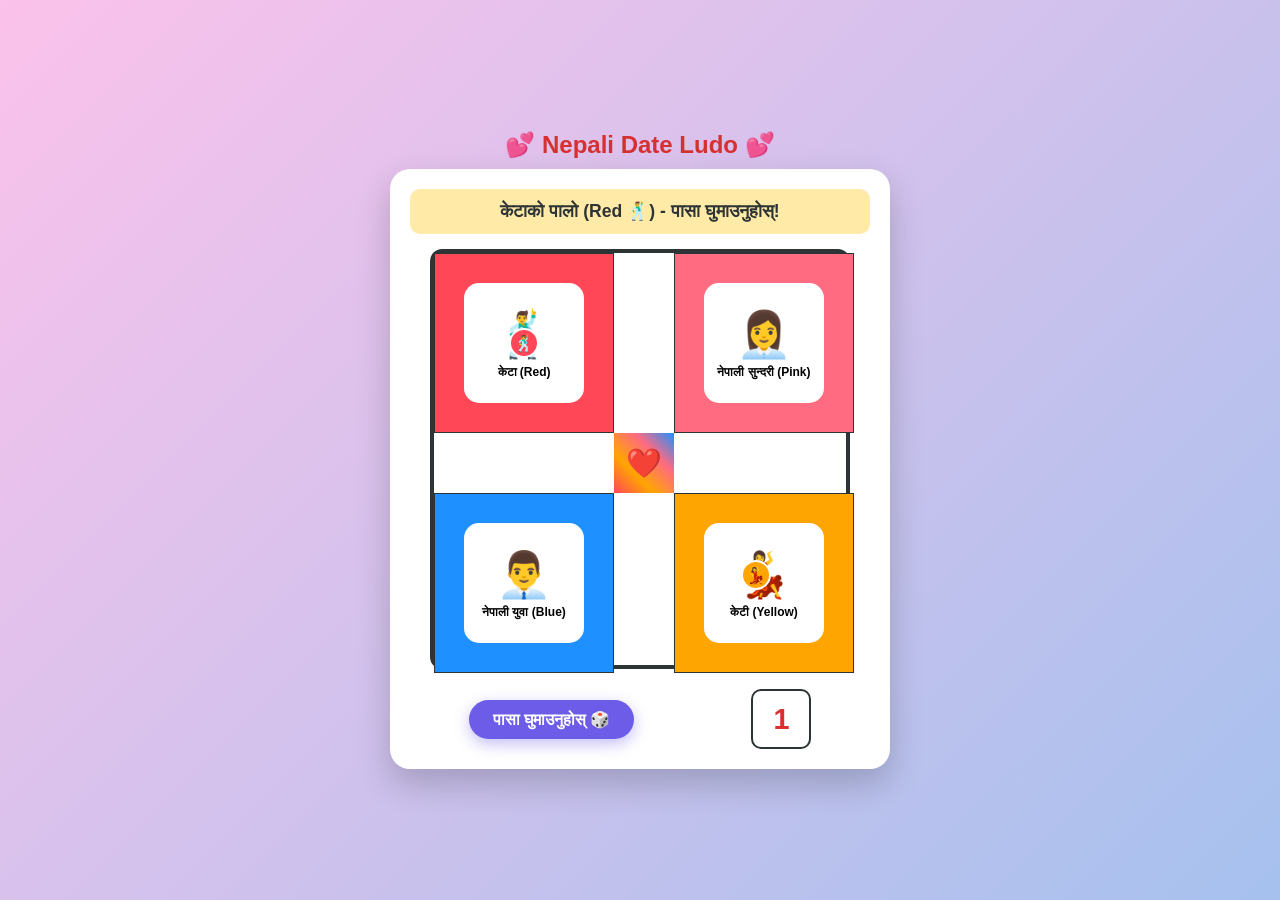
<file: ludo.html>
<!DOCTYPE html>
<html lang="ne">
<head>
    <meta charset="UTF-8">
    <meta name="viewport" content="width=device-width, initial-scale=1.0">
    <title>Couple Ludo - Romantic Dating Game</title>
    <style>
        :root {
            --red: #ff4757;
            --yellow: #ffa502;
            --blue: #1e90ff;
            --pink: #ff6b81;
        }

        * {
            box-sizing: border-box;
            margin: 0;
            padding: 0;
            font-family: 'Segoe UI', Tahoma, Geneva, Verdana, sans-serif;
        }

        body {
            background: linear-gradient(135deg, #fbc2eb 0%, #a6c1ee 100%);
            min-height: 100vh;
            display: flex;
            flex-direction: column;
            align-items: center;
            justify-content: center;
            padding: 20px;
        }

        .header-title {
            color: #d63031;
            margin-bottom: 10px;
            text-align: center;
        }

        .game-container {
            position: relative;
            background: #fff;
            padding: 20px;
            border-radius: 20px;
            box-shadow: 0 15px 35px rgba(0,0,0,0.2);
            display: flex;
            flex-direction: column;
            align-items: center;
            max-width: 500px;
            width: 100%;
        }

        .status-bar {
            width: 100%;
            padding: 12px;
            border-radius: 10px;
            background: #ffeaa7;
            text-align: center;
            font-weight: bold;
            font-size: 1.1rem;
            color: #2d3436;
            margin-bottom: 15px;
        }

        .ludo-board {
            width: 420px;
            height: 420px;
            display: grid;
            grid-template-columns: 180px 60px 180px;
            grid-template-rows: 180px 60px 180px;
            border: 4px solid #2d3436;
            border-radius: 12px;
            background: #fff;
            position: relative;
        }

        .zone {
            position: relative;
            display: flex;
            align-items: center;
            justify-content: center;
            border: 1px solid #2d3436;
        }

        .zone.red-home { background: var(--red); grid-column: 1; grid-row: 1; }
        .zone.yellow-home { background: var(--yellow); grid-column: 3; grid-row: 3; }
        .zone.blue-home { background: var(--blue); grid-column: 1; grid-row: 3; }
        .zone.pink-home { background: var(--pink); grid-column: 3; grid-row: 1; }

        .inner-box {
            width: 120px;
            height: 120px;
            background: #ffffff;
            border-radius: 15px;
            display: flex;
            flex-direction: column;
            align-items: center;
            justify-content: center;
            position: relative;
        }

        .avatar { font-size: 2.8rem; cursor: pointer; }
        .avatar-label { font-size: 0.75rem; font-weight: bold; margin-top: 4px; text-align: center; }

        .bubble {
            position: absolute;
            top: -35px;
            background: #fff;
            border: 2px solid #2d3436;
            padding: 4px 8px;
            border-radius: 12px;
            font-size: 0.75rem;
            font-weight: bold;
            display: none;
            z-index: 20;
            white-space: nowrap;
        }

        .center-home {
            grid-column: 2; grid-row: 2;
            background: linear-gradient(45deg, var(--red), var(--yellow), var(--pink), var(--blue));
            display: flex; align-items: center; justify-content: center;
        }

        .center-home::after { content: "❤️"; font-size: 1.8rem; }

        .token {
            width: 30px; height: 30px; border-radius: 50%;
            display: flex; align-items: center; justify-content: center;
            font-size: 1rem; cursor: pointer;
            border: 2px solid #fff; position: absolute;
            transition: all 0.4s ease; z-index: 10;
        }

        .token.red-token { background: var(--red); }
        .token.yellow-token { background: var(--yellow); }

        .controls {
            margin-top: 20px;
            display: flex; align-items: center; justify-content: space-around; width: 100%;
        }

        .dice-container {
            perspective: 600px; width: 60px; height: 60px;
            transition: transform 0.5s ease;
        }

        .dice {
            width: 100%; height: 100%; position: relative;
            transform-style: preserve-3d; transition: transform 0.8s ease-out;
        }

        .dice-face {
            width: 60px; height: 60px; background: #fff;
            border: 2px solid #2d3436; border-radius: 10px;
            display: flex; align-items: center; justify-content: center;
            font-size: 1.8rem; font-weight: bold; color: #d63031;
        }

        .roll-btn {
            padding: 10px 24px; font-size: 1rem; font-weight: bold;
            color: #fff; background: #6c5ce7; border: none;
            border-radius: 25px; cursor: pointer;
            box-shadow: 0 5px 15px rgba(108, 92, 231, 0.4);
        }

        .finale-overlay {
            position: absolute; top: 0; left: 0; right: 0; bottom: 0;
            background: rgba(0, 0, 0, 0.88); display: none;
            flex-direction: column; align-items: center; justify-content: center;
            border-radius: 20px; z-index: 100; color: #fff; text-align: center; padding: 20px;
        }

        .finale-couple { font-size: 5rem; margin: 15px 0; animation: pulse 1.5s infinite alternate; }

        @keyframes pulse {
            0% { transform: scale(1); }
            100% { transform: scale(1.15); }
        }

        .restart-btn {
            margin-top: 15px; padding: 8px 20px; background: #ff4757;
            color: white; border: none; border-radius: 15px; font-weight: bold; cursor: pointer;
        }
    </style>
</head>
<body>

    <h2 class="header-title">💕 Nepali Date Ludo 💕</h2>

    <div class="game-container">
        <div class="status-bar" id="status">केटाको पालो (Red 🕺) - पासा घुमाउनुहोस्!</div>

        <div class="ludo-board">
            <div class="zone red-home">
                <div class="inner-box">
                    <div class="avatar">🕺</div>
                    <div class="avatar-label">केटा (Red)</div>
                </div>
            </div>

            <div class="zone pink-home">
                <div class="inner-box">
                    <div class="bubble" id="pink-bubble">जिस्काइदिऊँ? 😉</div>
                    <div class="avatar">👩‍💼</div>
                    <div class="avatar-label">नेपाली सुन्दरी (Pink)</div>
                </div>
            </div>

            <div class="zone blue-home">
                <div class="inner-box">
                    <div class="bubble" id="blue-bubble">उफ्! 😡</div>
                    <div class="avatar">👨‍💼</div>
                    <div class="avatar-label">नेपाली युवा (Blue)</div>
                </div>
            </div>

            <div class="zone yellow-home">
                <div class="inner-box">
                    <div class="avatar">💃</div>
                    <div class="avatar-label">केटी (Yellow)</div>
                </div>
            </div>

            <div class="center-home"></div>

            <div class="token red-token" id="red-token" style="top: 75px; left: 75px;">🕺</div>
            <div class="token yellow-token" id="yellow-token" style="bottom: 75px; right: 75px;">💃</div>
        </div>

        <div class="controls">
            <button class="roll-btn" onclick="rollDice()">पासा घुमाउनुहोस् 🎲</button>
            <div class="dice-container" id="dice-container">
                <div class="dice" id="dice">
                    <div class="dice-face" id="dice-val">1</div>
                </div>
            </div>
        </div>

        <div class="finale-overlay" id="finale">
            <h2>🎉 बधाई छ! प्रेमको विजय भयो! 💕</h2>
            <div class="finale-couple">👩‍❤️‍💋‍👨</div>
            <p id="winner-text"></p>
            <button class="restart-btn" onclick="resetGame()">फेरि खेल्नुहोस् 🔄</button>
        </div>
    </div>

    <script>
        let turn = 'red';
        let redPos = 0;
        let yellowPos = 0;
        let isRolling = false;

        const statusEl = document.getElementById('status');
        const diceEl = document.getElementById('dice');
        const diceValEl = document.getElementById('dice-val');
        const pinkBubble = document.getElementById('pink-bubble');
        const blueBubble = document.getElementById('blue-bubble');
        const finaleEl = document.getElementById('finale');
        const winnerText = document.getElementById('winner-text');

        function showBubble(element, text) {
            element.innerText = text;
            element.style.display = 'block';
            setTimeout(() => { element.style.display = 'none'; }, 2500);
        }

        function rollDice() {
            if (isRolling) return;
            isRolling = true;

            const diceContainer = document.getElementById('dice-container');
            if(turn === 'red') {
                diceContainer.style.transform = 'translateX(-100px)';
            } else {
                diceContainer.style.transform = 'translateX(100px)';
            }

            let rolls = 0;
            let interval = setInterval(() => {
                let randomVal = Math.floor(Math.random() * 6) + 1;
                diceValEl.innerText = randomVal;
                diceEl.style.transform = `rotateX(${rolls * 90}deg) rotateY(${rolls * 90}deg)`;
                rolls++;
                if (rolls > 10) {
                    clearInterval(interval);
                    let finalVal = Math.floor(Math.random() * 6) + 1;
                    diceValEl.innerText = finalVal;
                    isRolling = false;
                    handleTurn(finalVal);
                }
            }, 70);
        }

        function handleTurn(diceValue) {
            if (turn === 'red') {
                if (diceValue === 6) {
                    showBubble(blueBubble, "केटाको ६ आयो! 🔥");
                    showBubble(pinkBubble, "वाह कान्छा! 😉");
                }
                redPos += diceValue;
                document.getElementById('red-token').style.transform = `translate(${redPos * 12}px, ${redPos * 8}px)`;

                if (redPos >= 20) {
                    triggerFinale("केटा (Red 🕺)");
                    return;
                }
                turn = 'yellow';
                statusEl.innerText = "केटीको पालो (Yellow 💃) - पासा घुमाउनुहोस्!";
            } else {
                if (diceValue === 6) {
                    showBubble(pinkBubble, "६ आयो! नीलो बक्सको केटालाई जिस्काएँ 😜");
                    showBubble(blueBubble, "उफ्, मलाई जिस्काउने? 😡");
                }
                yellowPos += diceValue;
                document.getElementById('yellow-token').style.transform = `translate(-${yellowPos * 12}px, -${yellowPos * 8}px)`;

                if (yellowPos >= 20) {
                    triggerFinale("केटी (Yellow 💃)");
                    return;
                }
                turn = 'red';
                statusEl.innerText = "केटाको पालो (Red 🕺) - पासा घुमाउनुहोस्!";
            }
        }

        function triggerFinale(winner) {
            winnerText.innerText = `${winner} ले गेम जिते पनि, नीलो र पिंक बक्सका प्रेमीहरूले बीचमा आएर मीठो Hug र Kiss गरेर गेम समाप्त भयो! ❤️`;
            finaleEl.style.display = 'flex';
        }

        function resetGame() {
            redPos = 0; yellowPos = 0; turn = 'red';
            document.getElementById('red-token').style.transform = 'none';
            document.getElementById('yellow-token').style.transform = 'none';
            finaleEl.style.display = 'none';
            statusEl.innerText = "केटाको पालो (Red 🕺) - पासा घुमाउनुहोस्!";
        }
    </script>
</body>
</html>
</file>
